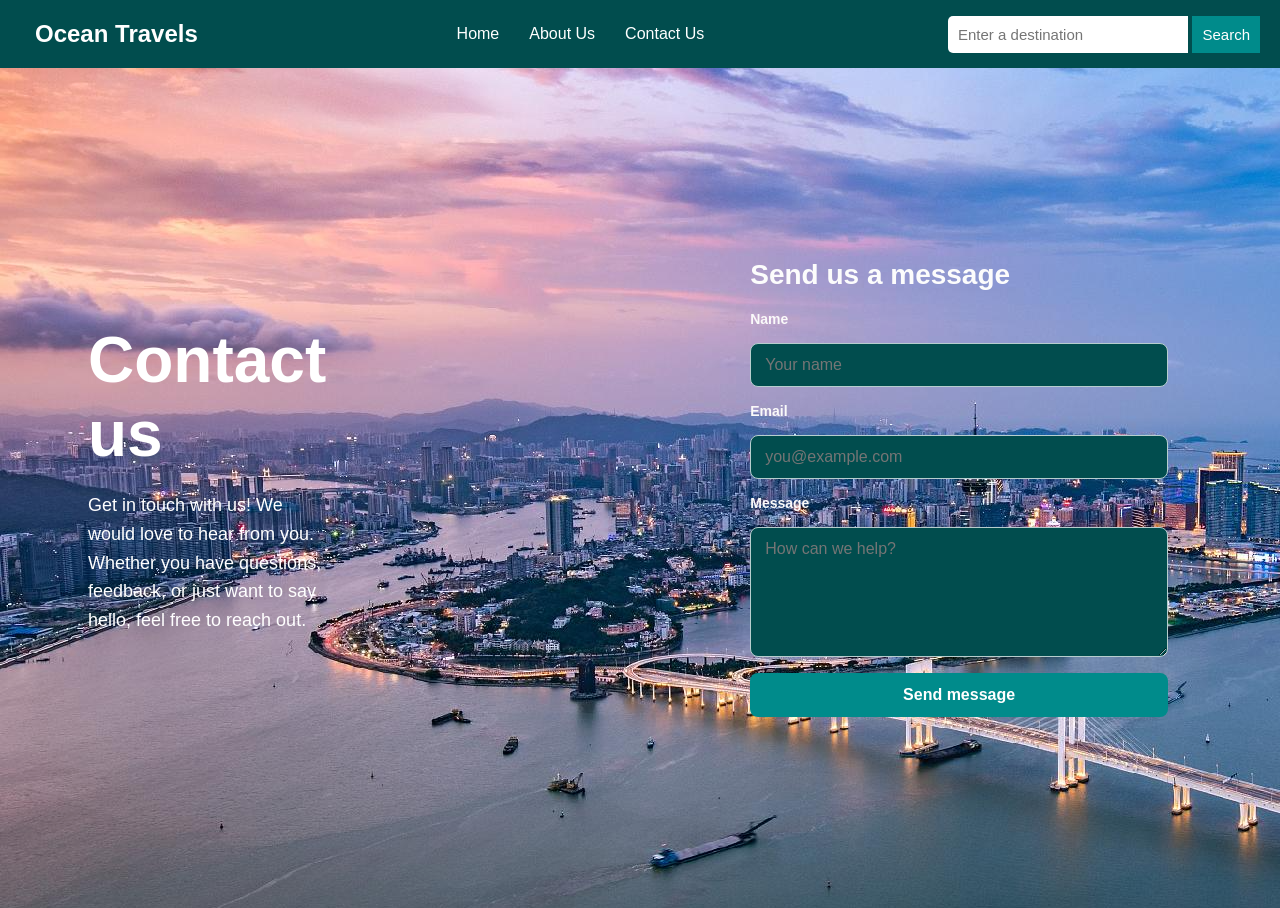
<file: contact_us.html>
<!DOCTYPE html>
<html>
<head>
    <meta charset="UTF-8">
    <meta name="viewport" content="width=device-width, initial-scale=1.0">
    <title>Ocean Travels</title>
    <link rel="stylesheet" href="style.css">

</head>

<body style="background-image: url('ocean1.png'); background-repeat: no-repeat;">

    <nav class="navbar">
        <a href="index.html" class="logo">Ocean Travels</a>

        <ul>
            <li><a href="index.html">Home</a></li>
            <li><a href="about_us.html">About Us</a></li>
            <li><a href="contact_us.html">Contact Us</a></li>
        </ul>

        <div id="search">
            <input id="searchinput" class="searchinput" placeholder="Enter a destination" type="text">
            <button id="searchbtn" class="btn">Search</button>
        </div>
    </nav>

    <div class="contact-layout">
        <main>
            <h1>Contact us</h1>

            <p>
                Get in touch with us! We would love to hear from you.
                Whether you have questions, feedback, or just want to say hello, feel free to reach out.
            </p>

        </main>

        <form class="form" onsubmit="myFunction(event)">
            <h2>Send us a message</h2>
            <label for="fname">Name</label>
            <input type="text" id="fname" name="fname" placeholder="Your name" autocomplete="name" required>
            <label for="email">Email</label>
            <input type="email" id="email" name="email" placeholder="you@example.com" autocomplete="email" required>
            <label for="message">Message</label>
            <textarea id="message" name="message" rows="5" placeholder="How can we help?" required></textarea>
            <button type="submit">Send message</button>
        </form>
    </div>

    <script>
        function myFunction(event) {
            event.preventDefault();
            alert("Thank you for your message! We will get back to you soon.");
        }
    </script>

    <script src="travel_recommendation.js"></script>

</body>
</html>
</file>
<file: style.css>
body {
    margin: 0;
    padding: 0;
    font-family: Arial, sans-serif;
    background-color: #f4f9f9;
}

.navbar {
    display: flex;
    justify-content: space-between;
    align-items: center;
    background-color: #014D4E;
    padding: 5px 20px;
}

.logo {
    color: white;
    font-size: 24px;
    font-weight: bold;
    text-decoration: none;
}

.navbar ul {
    list-style-type: none;
    display: flex;
    padding: 0;
    margin: 0;
}

.navbar a {
    color: white;
    text-decoration: none;
    padding: 15px;
    display: block;
}

.navbar ul a:hover {
    background-color: #007777;
}

.search form {
    display: flex;
}

.searchinput {
    font-size: 15px;
    width: 220px;
    padding: 10px;
    border: none;
    border-radius: 5px 0 0 5px;
}

.btn {
    font-size: 15px;
    padding: 10px;
    border: none;
    color: white;
    background-color: #008b8b;
    cursor: pointer;
}

.btn:hover {
    background-color: #006666;
}

.contact-layout {
    display: flex;
    align-items: center;
    justify-content: space-between;
    gap: 400px;
    max-width: 1200px;
    min-height: calc(100vh - 60px);
    margin: 0 auto;
    padding: 48px;
    box-sizing: border-box;
}

.bookbtn {
    padding: .7rem 3rem;
    background-color: rgb(7, 89, 92);
    border: none;
    outline: none;
    color: #fff;
    font-weight: bold;
    margin-top: 2rem;
    cursor: pointer;
    border-radius: 5px;
    box-shadow: 0 0 8px #fff;
    transition: .3s ease-out;
}

.bookbtn:hover {
    background-color: rgb(15, 134, 138);
    box-shadow: 0 0 8px #fbfe28;
}

.Homecontent {
    color: white;
    align-items: center;
    place-items: center;
    position: relative;
    right: 300px;
    top: 200px;
    padding: 48px;
    box-sizing: border-box;
}

.homesectionheader {
    font-size: clamp(40px, 6vw, 64px);
    margin: 0 0 20px;
}

.homesectiondescription {
    font-size: 18px;
    line-height: 1.6;
    max-width: 600px;
}

.Aboutcontent {
    color: white;
    align-items: center;
    place-items: center;
    position: relative;
    right: 350px;
    top: 200px;
    padding: 48px;
    box-sizing: border-box;
}

.aboutusheader {
    font-size: clamp(40px, 6vw, 64px);
    margin: 0 0 20px;
}

.aboutustxt {
    font-size: 18px;
    line-height: 1.6;
    max-width: 600px;
}

main {
    flex: 1;
    color: white;
}

h1 {
    font-size: clamp(40px, 6vw, 64px);
    margin: 0 0 20px;
}

p {
    font-size: 18px;
    line-height: 1.6;
    max-width: 600px;
}

.form {
    display: flex;
    flex-direction: column;
    gap: 16px;
    flex: 0 1 420px;
    padding: 32px;
    color: #fafafa;
}

.form h2 {
    margin: 0 0 4px;
    color: #fcfcfc;
    font-size: 28px;
}

.form label {
    font-size: 14px;
    font-weight: bold;
}

.form input,
.form textarea {
    width: 100%;
    padding: 12px 14px;
    border: 1px solid #b7cece;
    border-radius: 8px;
    color: #ffffff;
    font: inherit;
    box-sizing: border-box;
    background-color: #014D4E;
}

.form textarea {
    min-height: 130px;
    resize: vertical;
}

.form input:focus,
.form textarea:focus {
    outline: 3px solid rgb(248, 248, 248);
    border-color: #008b8b;
}

.form button {
    padding: 13px 18px;
    border: 0;
    border-radius: 8px;
    color: white;
    background-color: #008b8b;
    font: inherit;
    font-weight: bold;
    cursor: pointer;
    transition: background-color 0.2s ease, transform 0.2s ease;
}

.form button:hover {
    background-color: #006666;
    transform: translateY(-1px);
}

.form {
    flex-basis: auto;
    width: 100%;
}

.search input {
    font-size: 15px;
    width: 220px;
    padding: 10px;
    border: none;
    border-radius: 5px 0 0 5px;
}

.search form {
    width: 100%;
}

.form {
    padding: 24px;
}

.Result {
    height: auto;
    background-color: rgba(0, 0, 0, 0.65);
    border-radius: 10px;
    position: fixed;
    right: 2%;
    top: 15%;
}

.resultvalues {
    width: 400px;
    margin: 1rem 1rem;
}

.resultdescription {
    color: #fff;
}

.resulttittle {
    font-size: 1.2rem;
}

.resultimg {
    width: 100%;
    height: auto;
}

.resulttittle {
    color: #fff;
}


#dropdown {

    position: absolute;
    width: 30rem;
    height: auto;
    padding: 1rem 1rem;
    top: 70px;
    right: 1%;
    margin-top: .5rem;

}

.dropdown-header {
    padding: .5rem 1rem;
    display: flex;
    justify-content: flex-end;
}

#close-btn {
    padding: .5rem .5rem;
    border: none;
    background-color: rgb(16, 152, 152);
    outline: none;
    color: #fff;
    font-weight: bolder;
    transition: .3s;
    border-radius: 5px;
}

#close-btn:hover {
    background-color: rgb(6, 95, 95);
}

#resultContainer {
    width: 100%;
    margin-bottom: 1rem;
    background-color: rgba(5, 104, 107, 0.721);
    border: 1px solid white;
    padding: .5rem .5rem;
}


.description {
    font-weight: bolder;
    color: #fff;
}

.search-img {
    width: 100%;
}

.title {
    color: #fff;
}

.notfound {
    color: #fff;
}
</file>
